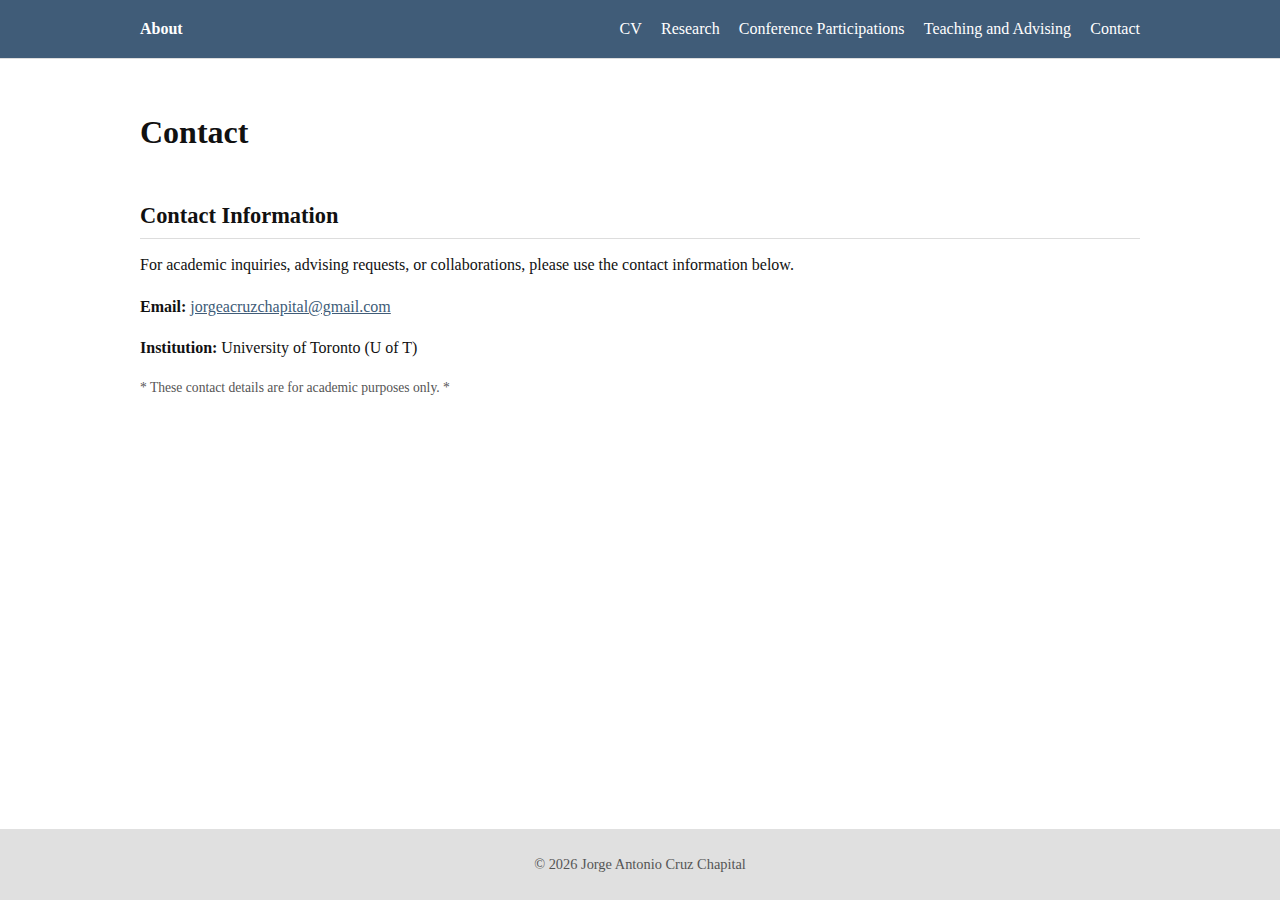
<file: contact.html>
<!DOCTYPE html>
<html lang="en">
<head>
  <meta charset="UTF-8">
  <title>Contact | Jorge Antonio Cruz Chapital</title>

  <meta name="description" content="Contact information for Jorge Antonio Cruz Chapital, postdoctoral fellow at the University of Toronto.">
  <meta name="author" content="Jorge Antonio Cruz Chapital">
  <meta name="keywords" content="Jorge Antonio Cruz Chapital contact, mathematics researcher">

  <meta property="og:title" content="Jorge Antonio Cruz Chapital – Academic Website">
  <meta property="og:description" content="Academic website of Jorge Antonio Cruz Chapital, postdoctoral fellow at the University of Toronto. Research in Set Theory and Topology.">
  <meta property="og:url" content="https://dalianngm.github.io/Jorge-Antonio-Cruz-Chapital/">
  <meta property="og:type" content="profile">

  <meta name="viewport" content="width=device-width, initial-scale=1.0">
  <link rel="stylesheet" href="css/style.css">
</head>
<body>

  <header>
    <nav class="navbar">
      <div class="nav-container">
        <a href="index.html" class="logo">About</a>
        <ul class="nav-links">
          <li><a href="cv.html">CV</a></li>
          <li><a href="publications.html">Research</a></li>
          <li><a href="conference.html">Conference Participations</a></li>
          <li><a href="teaching.html">Teaching and Advising</a></li>
          <li><a href="contact.html">Contact</a></li>
        </ul>
      </div>
    </nav>
  </header>

<main class="content">

  <h1>Contact</h1>

  <!-- CONTACT INFO -->
  <section class="contact-section">
    <h2>Contact Information</h2>
    <p class="paragraph">
      For academic inquiries, advising requests, or collaborations, please use the contact information below.
    </p>

    <p class="paragraph">
      <strong>Email:</strong>
      <a href="mailto:jorgeacruzchapital@gmail.com">jorgeacruzchapital@gmail.com</a>
    </p>

    <p class="paragraph">
      <strong>Institution:</strong> University of Toronto (U of T)
    </p>

    <p class="contact-note">
      * These contact details are for academic purposes only. *
    </p>
  </section>
</main>

<footer>
  <p>© 2026 Jorge Antonio Cruz Chapital</p>
</footer>

</body>
</html>
</file>
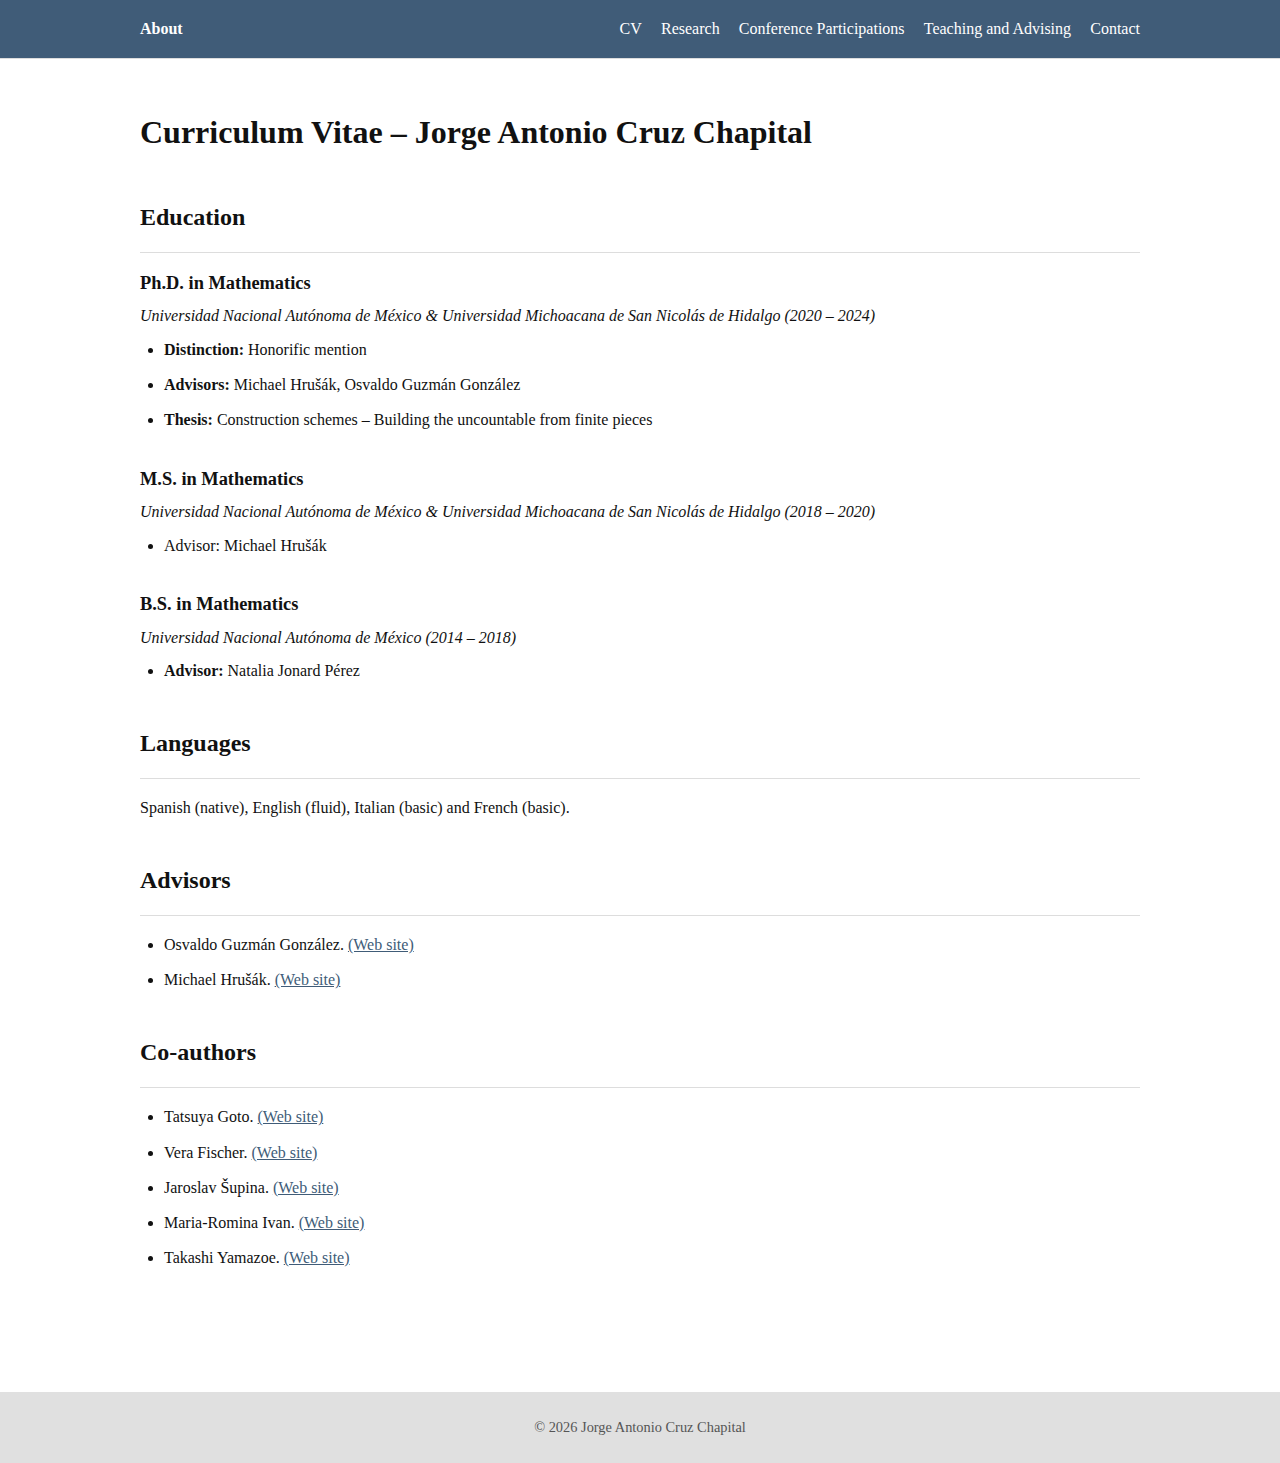
<file: cv.html>
<!DOCTYPE html>
<html lang="en">
<head>
  <meta charset="UTF-8">
  <title>Curriculum Vitae | Jorge Antonio Cruz Chapital</title>

  <meta name="description" content="Curriculum Vitae of Jorge Antonio Cruz Chapital. Education, academic background, advisors, and languages.">
  <meta name="author" content="Jorge Antonio Cruz Chapital">
  <meta name="keywords" content="Jorge Antonio Cruz Chapital CV, mathematics, set theory, topology">

  <meta property="og:title" content="Jorge Antonio Cruz Chapital – Academic Website">
  <meta property="og:description" content="Academic website of Jorge Antonio Cruz Chapital, postdoctoral fellow at the University of Toronto. Research in Set Theory and Topology.">
  <meta property="og:url" content="https://dalianngm.github.io/Jorge-Antonio-Cruz-Chapital/">
  <meta property="og:type" content="profile">

  <meta name="viewport" content="width=device-width, initial-scale=1.0">
  <link rel="stylesheet" href="css/style.css">
</head>
<body>

  <header>
    <nav class="navbar">
      <div class="nav-container">
        <a href="index.html" class="logo">About</a>
        <ul class="nav-links">
          <li><a href="cv.html">CV</a></li>
          <li><a href="publications.html">Research</a></li>
          <li><a href="conference.html">Conference Participations</a></li>
          <li><a href="teaching.html">Teaching and Advising</a></li>
          <li><a href="contact.html">Contact</a></li>
        </ul>
      </div>
    </nav>
  </header>

<main class="content">

  <h1>Curriculum Vitae – Jorge Antonio Cruz Chapital</h1>

  <!-- EDUCATION -->
  <section class="cv-section education">
    <h2>Education</h2>

    <div class="degree">
      <h3>
        <strong>
          Ph.D. in Mathematics
        </strong>
      </h3>
      <p class="institution">
        Universidad Nacional Autónoma de México &amp; Universidad Michoacana de San Nicolás de Hidalgo (2020 – 2024)
      </p>
      <ul>
        <li><strong>Distinction:</strong> Honorific mention</li>
        <li><strong>Advisors:</strong> Michael Hrušák, Osvaldo Guzmán González</li>
        <li><strong>Thesis:</strong> Construction schemes – Building the uncountable from finite pieces</li>
      </ul>
    </div>

    <div class="degree">
      <h3>
          M.S. in Mathematics
      </h3>
      <p class="institution">
        Universidad Nacional Autónoma de México &amp; Universidad Michoacana de San Nicolás de Hidalgo (2018 – 2020)
      </p>
      <ul>
        <li>Advisor: Michael Hrušák</li>
      </ul>
    </div>

    <div class="degree">
      <h3>
        B.S. in Mathematics 
      </h3>
      <p class="institution">
        Universidad Nacional Autónoma de México (2014 – 2018)
      </p>
      <ul>
        <li><strong>Advisor:</strong> Natalia Jonard Pérez</li>
      </ul>
    </div>

  </section>

  <!-- Languages -->
  <section class="cv-section">
    <h2>Languages</h2>
    <p>
      Spanish (native), English (fluid), Italian (basic) and French (basic).
    </p>
  </section>

  <!-- Languages -->
  <section class="cv-section">
    <h2>Advisors</h2>
    <ul>
      <li>
        Osvaldo Guzmán González.   
        <a href="https://www.matmor.unam.mx/~oguzman/" target="_blank"> (Web site)</a>
      </li>
      <li>
        Michael Hrušák.
        <a href="https://www.matmor.unam.mx/~michael/" target="_blank">(Web site)</a>
      </li>
    </ul>
  </section>

  <section class="cv-section">
    <h2>Co-authors</h2>
    <ul>
      <li>
        Tatsuya Goto.   
        <a href="https://t-goto.jp" target="_blank"> (Web site)</a>
      </li>
      <li>
        Vera Fischer.
        <a href="https://www.logic.univie.ac.at/~vfischer/" target="_blank">(Web site)</a>
      </li>
      <li>
        Jaroslav Šupina.
        <a href="https://umv.science.upjs.sk/supina/" target="_blank">(Web site)</a>
      </li>
      <li>
        Maria-Romina Ivan.
        <a href="https://www.magd.cam.ac.uk/people/maria-romina-ivan" target="_blank">(Web site)</a>
      </li>
      <li>
        Takashi Yamazoe.
        <a href="https://sites.google.com/view/takashi-yamazoe/home" target="_blank">(Web site)</a>
      </li>
    </ul>
  </section>

</main>

<footer>
  <p>© 2026 Jorge Antonio Cruz Chapital</p>
</footer>

</body>
</html>
</file>
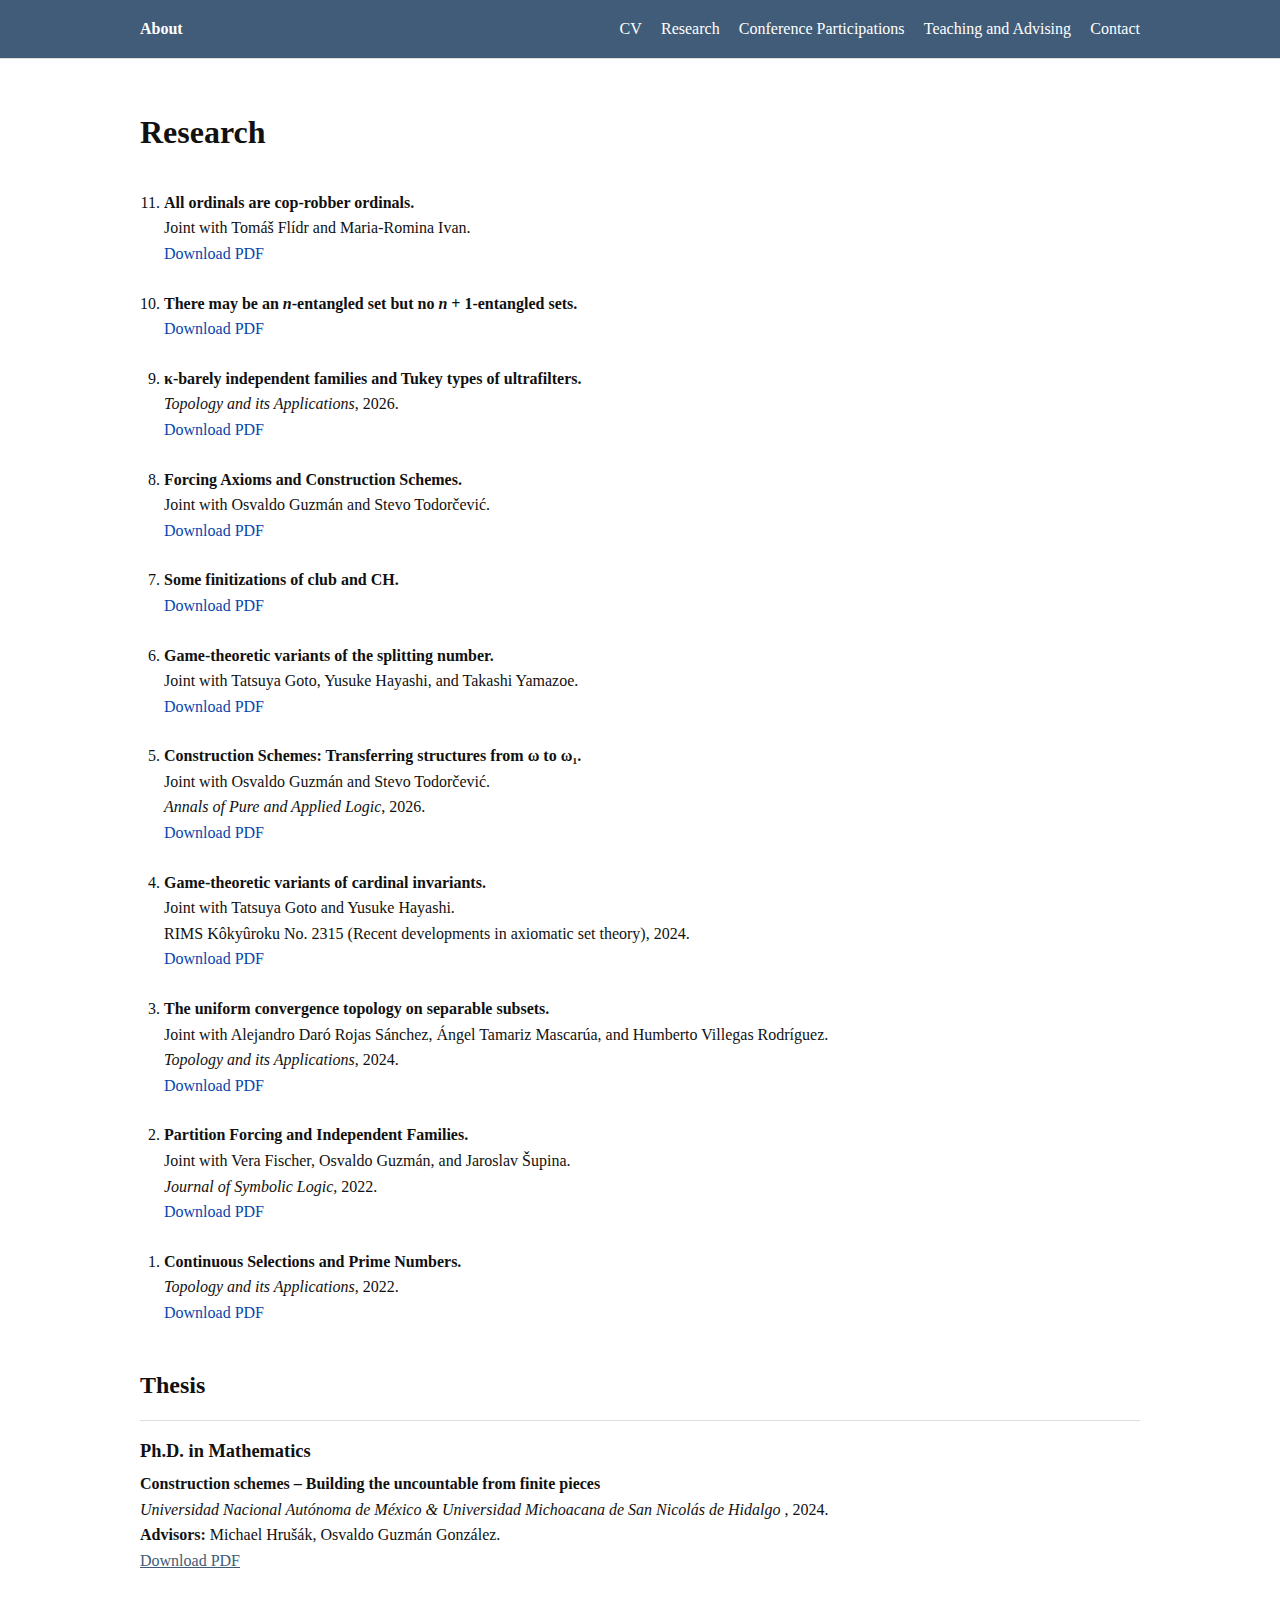
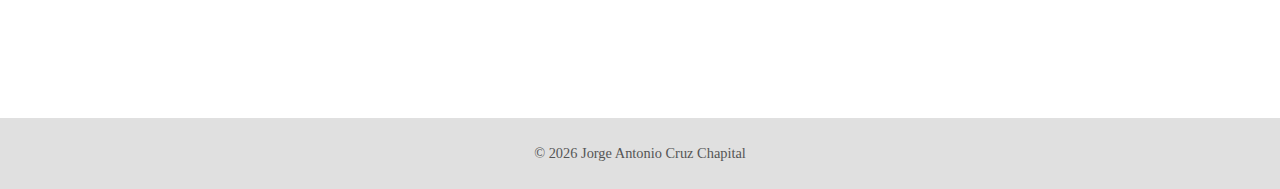
<file: publications.html>
<!DOCTYPE html>
<html lang="en">
<head>
  <meta charset="UTF-8">
  <title>Publications | Jorge Cruz Chapital</title>
  <meta name="viewport" content="width=device-width, initial-scale=1.0">
  <link rel="stylesheet" href="css/style.css">
</head>
<body>

  <header>
    <nav class="navbar">
      <div class="nav-container">
        <a href="index.html" class="logo">About</a>
        <ul class="nav-links">
          <li><a href="cv.html">CV</a></li>
          <li><a href="publications.html">Research</a></li>
          <li><a href="conference.html">Conference Participations</a></li>
          <li><a href="teaching.html">Teaching and Advising</a></li>
          <li><a href="contact.html">Contact</a></li>
        </ul>
      </div>
    </nav>
  </header>

<main class="content">

  <h1>Research</h1>

  <section class="publications-section">

    <ol class="publications-list" reversed>

      <li>
        <strong>All ordinals are cop-robber ordinals.</strong><br>
        Joint with Tomáš Flídr and Maria-Romina Ivan.<br>
        <a href="pdfs/allordinalsarecoprobbers.pdf" target="_blank" rel="noopener">
          Download PDF
        </a>
      </li>

      <li>
        <strong>There may be an <em>n</em>-entangled set but no <em>n</em> + 1-entangled sets.</strong><br>
        <a href="pdfs/theremaybenentangled.pdf" target="_blank" rel="noopener">
          Download PDF
        </a>
      </li>

      <li>
        <strong>κ-barely independent families and Tukey types of ultrafilters.</strong><br>
        <em>Topology and its Applications</em>, 2026.<br>
        <a href="pdfs/Barelyindependentcorrected (2).pdf" target="_blank" rel="noopener">
          Download PDF
        </a>
      </li>

      <li>
        <strong>Forcing Axioms and Construction Schemes.</strong><br>
        Joint with Osvaldo Guzmán and Stevo Todorčević.<br>
        <a href="pdfs/forcingaxiomsandconstructionschemes.pdf" target="_blank" rel="noopener">
          Download PDF
        </a>
      </li>

      <li>
        <strong>Some finitizations of club and CH.</strong><br>
        <a href="pdfs/finitizationofclubandch.pdf" target="_blank" rel="noopener">
          Download PDF
        </a>
      </li>

      <li>
        <strong>Game-theoretic variants of the splitting number.</strong><br>
        Joint with Tatsuya Goto, Yusuke Hayashi, and Takashi Yamazoe.<br>
        <a href="pdfs/gametheoreticvariantsofsplitting.pdf" target="_blank" rel="noopener">
          Download PDF
        </a>
      </li>

      <li>
        <strong>Construction Schemes: Transferring structures from ω to ω₁.</strong><br>
        Joint with Osvaldo Guzmán and Stevo Todorčević.<br>
        <em>Annals of Pure and Applied Logic</em>, 2026.<br>
        <a href="pdfs/Constructionschemes__new (2).pdf" target="_blank" rel="noopener">
          Download PDF
        </a>
      </li>

      <li>
        <strong>Game-theoretic variants of cardinal invariants.</strong><br>
        Joint with Tatsuya Goto and Yusuke Hayashi.<br>
        RIMS Kôkyûroku No. 2315 (Recent developments in axiomatic set theory), 2024.<br>
        <a href="pdfs/gametheoreticvariantsofcardinalinvariants.pdf" target="_blank" rel="noopener">
          Download PDF
        </a>
      </li>

      <li>
        <strong>The uniform convergence topology on separable subsets.</strong><br>
        Joint with Alejandro Daró Rojas Sánchez, Ángel Tamariz Mascarúa, and Humberto Villegas Rodríguez.<br>
        <em>Topology and its Applications</em>, 2024.<br>
        <a href="pdfs/theuniformconvergencetopolgoy.pdf" target="_blank" rel="noopener">
          Download PDF
        </a>
      </li>

      <li>
        <strong>Partition Forcing and Independent Families.</strong><br>
        Joint with Vera Fischer, Osvaldo Guzmán, and Jaroslav Šupina.<br>
        <em>Journal of Symbolic Logic</em>, 2022.<br>
        <a href="pdfs/partition forcing and independent familes.pdf" target="_blank" rel="noopener">
          Download PDF
        </a>
      </li>

      <li>
        <strong>Continuous Selections and Prime Numbers.</strong><br>
        <em>Topology and its Applications</em>, 2022.<br>
        <a href="pdfs/continuous_selections_and_prime_numbers.pdf" target="_blank" rel="noopener">
          Download PDF
        </a>
      </li>

    </ol>

  </section>

  <section class="cv-section education">
    <h2>Thesis</h2>

    <div class="degree">
      <h3><strong>Ph.D. in Mathematics</strong></h3>

      <p>
        <strong>Construction schemes – Building the uncountable from finite pieces</strong><br>
        <em>
          Universidad Nacional Autónoma de México & Universidad Michoacana de San Nicolás de Hidalgo
        </em>, 2024.<br>
        <strong>Advisors:</strong> Michael Hrušák, Osvaldo Guzmán González.<br>
        <a href="pdfs/Thesis_superfinalversion21.pdf" target="_blank" rel="noopener">
          Download PDF
        </a>
      </p>
    </div>
  </section>


</main>

<footer>
  <p>© 2026 Jorge Antonio Cruz Chapital</p>
</footer>

</body>
</html>
</file>
<file: css/style.css>
/* RESET */
* {
  margin: 0;
  padding: 0;
  box-sizing: border-box;
}

/* Layout principal */
html, body {
  height: 100%;
}

body {
  font-family: "Georgia", "Times New Roman", serif;
  background-color: #ffffff;
  color: #111;
  line-height: 1.6;
  display: flex;
  flex-direction: column;
  min-height: 100vh;
}

/* El contenido ocupa el espacio disponible */
main {
  flex: 1;
}

/* Footer normal */
footer {
  background-color: #e0e0e0;
  text-align: center;
  padding: 1.5rem 0;
  margin-top: 4rem;
  font-size: 0.9rem;
  color: #555;
}

/* IMAGES */
.images-section {
  margin: 2.5rem 0;
}

.single-image {
  margin-bottom: 2.5rem;
  text-align: center;
}

.single-image img {
  width: 100%;
  max-width: 500px;
  height: auto;
  border: 1px solid #ccc;
}

.single-image figcaption {
  font-size: 0.85rem;
  color: #555;
  margin-top: 0.6rem;
}

/* NAVBAR */
.navbar {
  border-bottom: 1px solid #ddd;
  padding: 1rem 0;
  background-color: #405C78;
}

.navbar a {
  color: white;
}

.navbar a:hover {
  text-decoration: underline;
}

.nav-container {
  width: 90%;
  max-width: 1000px;
  margin: auto;
  display: flex;
  justify-content: space-between;
  align-items: center;
}

.logo {
  font-weight: bold;
  text-decoration: none;
  color: #111;
}

.nav-links {
  list-style: none;
  display: flex;
  gap: 1.2rem;
}

.nav-links a {
  text-decoration: none;
  color: white;
}

.nav-links a:hover {
  text-decoration: underline;
}

.award {
  text-align: center;
  margin: 2rem 0;
}

/* Parrafos */
.paragraph {
  text-align: justify;
  margin-bottom: 1rem;
}

/* CONTENT */
.content {
  width: 90%;
  max-width: 1000px;
  margin: 3rem auto;
}

/* Links normales */
.content a {
  color: #405C78;        /* color navbar */
  text-decoration: underline;
}

/* Hover */
.content a:hover {
  text-decoration: underline;
}

/* Links visitados */
.content a:visited {
  color: #555;           /* color footer */
}

/* HERO */
.hero {
  display: flex;
  gap: 3rem;
  align-items: center;
}

.hero-text {
  display: flex;
  flex-direction: column;
}

.hero-text h1 {
  font-size: clamp(1.8rem, 4vw, 2.6rem);
  margin-bottom: 0.8rem;
  line-height: 1.2;
}

.subtitle {
  font-style: italic;
  margin-bottom: 2rem;
}

.hero-image img {
  width: 380px;
  border: 1px solid #ccc;
}

/* EDUCATION */
.education .degree {
  margin-bottom: 2rem;
}

.education h3 {
  font-size: 1.15rem;
  margin-bottom: 0.3rem;
}

.education .institution {
  font-style: italic;
  margin-bottom: 0.5rem;
}

/* CV SECTIONS */
.cv-section {
  margin-top: 2.5rem;
}

.cv-section h2 {
  font-size: 1.5rem;
  margin-bottom: 1rem;
  border-bottom: 1px solid #ddd;
  padding-bottom: 1rem;
}

.cv-section ul {
  list-style-type: disc;
  margin-left: 1.5rem;
}

.cv-section li {
  margin-bottom: 0.6rem;
}

/* PUBLICATIONS */
.publications-section {
  margin-top: 2rem;
}

.publications-list {
  margin-left: 1.5rem;
}

.publications-list li {
  margin-bottom: 1.5rem;
}

.publications-list a {
  color: #0645ad;
  text-decoration: none;
}

.publications-list a:hover {
  text-decoration: underline;
}

/* TEACHING & ADVISING */
.teaching-section {
  margin-top: 2.5rem;
}

.teaching-section h2 {
  font-size: 1.4rem;
  margin-bottom: 1rem;
  border-bottom: 1px solid #ddd;
  padding-bottom: 0.3rem;
}

.teaching-section ul {
  list-style-type: disc;
  margin-left: 1.5rem;
  margin-bottom: 1rem;
}

.teaching-section li {
  margin-bottom: 0.6rem;
}

/* CONTACT */
.contact-section {
  margin-top: 2.5rem;
}

.contact-section h2 {
  font-size: 1.4rem;
  margin-bottom: 0.8rem;
  border-bottom: 1px solid #ddd;
  padding-bottom: 0.3rem;
}


.contact-note {
  font-size: 0.85rem;
  color: #555;
  margin-top: 0.8rem;
}

@media (max-width: 768px) {
  .hero {
    flex-direction: column;
    align-items: center;
    text-align: center;
  }

  .hero-image {
    order: 2;
  }

  .hero-text {
    order: 1;
  }
}

@media (max-width: 768px) {

  /* NAVBAR mobile fix */
  .nav-container {
    flex-direction: column;
    align-items: center;
    gap: 1rem;
  }

  .nav-links {
    flex-direction: column;
    align-items: center;
    gap: 0.8rem;
    width: 100%;
  }

  .nav-links li {
    width: 100%;
    text-align: center;
  }

  .nav-links a {
    display: block;
    width: 100%;
    padding: 0.4rem 0;
    white-space: normal; /* evita cortes raros */
  }
}
</file>
